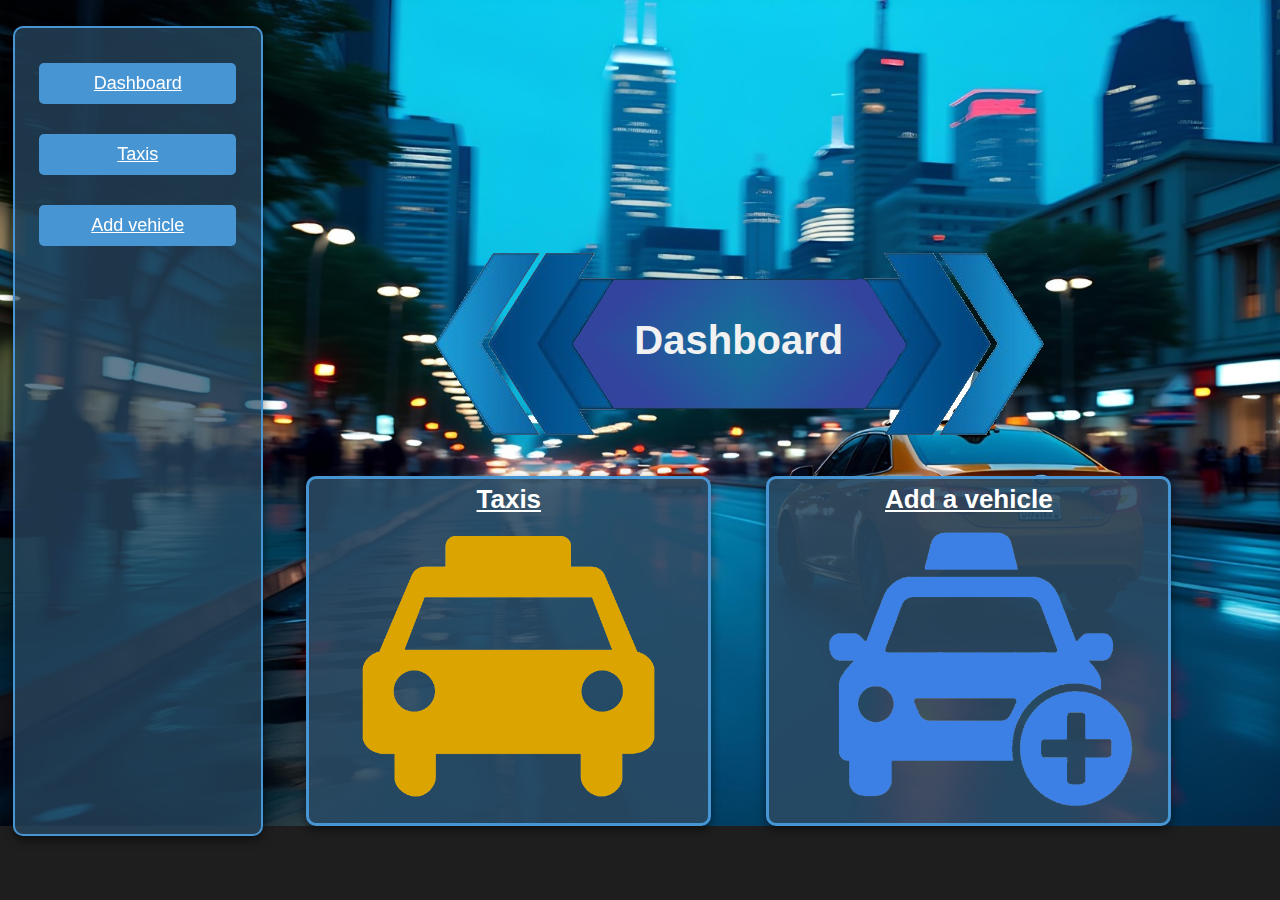
<file: index.html>
<!DOCTYPE html>
<html lang="en">
<head>
    <meta charset="UTF-8">
    <meta name="viewport" content="width=device-width, initial-scale=1.0">
    <title>Taxi Dashboard</title>
    <link rel="stylesheet" href="global-styles.css">
    <link rel="stylesheet" href="styles.css">
</head>
<body>

    <div id="sidebar-container"></div>

    <div id="main-content">
        <div id="welcome">
            Dashboard
        </div>

        <!-- Dashboard Cards -->
        <div class="card-container">
            <div class="card">
                    <a href="taxis.html">Taxis</a>
                <div class="card-icon">
                    <img src="Resources/taxi_icon.png">
                </div>
            </div>
            <div class="card card-add">
                    <a href="new-taxi.html">Add a vehicle</a>
                <div class="card-icon">
                    <img src="Resources/taxi_add_icon.png">
                </div>
            </div>
        </div>
    </div>
</body>
<script src="taxi.js"></script>
<script>
    document.querySelector(".card").addEventListener("click", () => {
        window.location.href = "taxis.html";
    })

    document.querySelector(".card-add").addEventListener("click", () => {
        window.location.href = "new-taxi.html";
    })
</script>
</html>
</file>
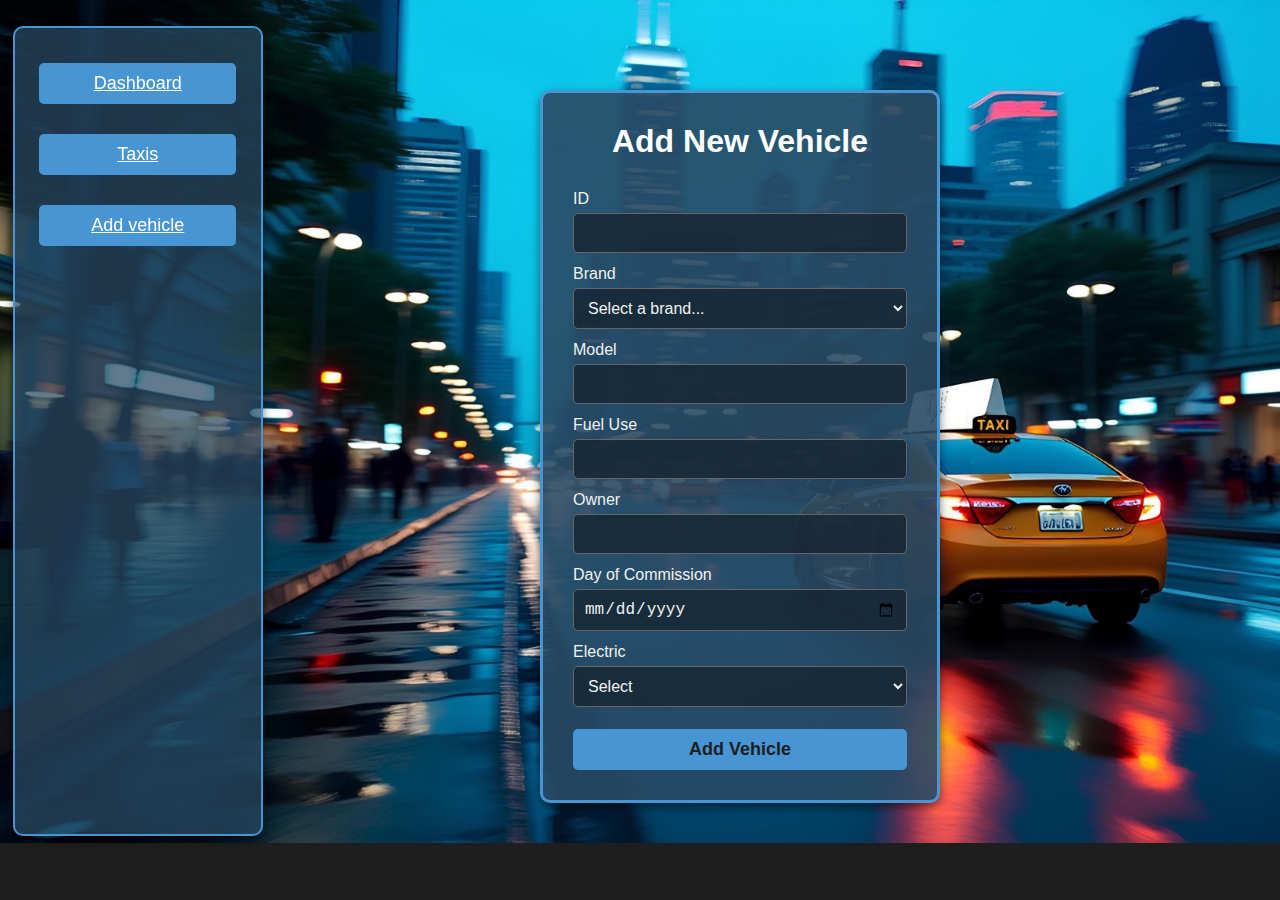
<file: new-taxi.html>
<!DOCTYPE html>
<html lang="en">

<head>
    <meta charset="UTF-8">
    <meta name="viewport" content="width=device-width, initial-scale=1.0">
    <title>Add Vehicle</title>
    <link rel="stylesheet" href="global-styles.css">
    <link rel="stylesheet" href="new-taxi.css">
</head>

<body>
    <div id="sidebar-container"></div>

    <div id="main-content">
        <div id="form-container">
            <h1>Add New Vehicle</h1>
            <form id="add-vehicle-form">
                <label for="id">ID</label>
                <input type="text" id="id" name="id" required>
                <label for="id" id="errId" class="errorMsg"></label>

                <label for="brand">Brand</label>
                <select id="brand" name="brand" aria-placeholder="Select a brand">
                    <option value="" disabled selected hidden>Select a brand...</option>
                    <option value="Toyota">Toyota</option>
                    <option value="Honda">Honda</option>
                    <option value="Ford">Ford</option>
                    <option value="Chevrolet">Chevrolet</option>
                    <option value="Nissan">Nissan</option>
                    <option value="BMW">BMW</option>
                    <option value="Mercedes-Benz">Mercedes-Benz</option>
                    <option value="Volkswagen">Volkswagen</option>
                    <option value="Audi">Audi</option>
                    <option value="Hyundai">Hyundai</option>
                    <option value="Kia">Kia</option>
                    <option value="Subaru">Subaru</option>
                    <option value="Lexus">Lexus</option>
                    <option value="Mazda">Mazda</option>
                    <option value="Tesla">Tesla</option>
                    <option value="Jeep">Jeep</option>
                    <option value="Porsche">Porsche</option>
                    <option value="Volvo">Volvo</option>
                    <option value="Jaguar">Jaguar</option>
                    <option value="Land Rover">Land Rover</option>
                    <option value="Mitsubishi">Mitsubishi</option>
                    <option value="Ferrari">Ferrari</option>
                    <option value="Lamborghini">Lamborghini</option>
                </select>
                <label id="errBrand" class="errorMsg"></label>

                <label for="model">Model</label>
                <input type="text" id="model" name="model" required>
                <label id="errModel" class="errorMsg"></label>

                <label for="fuelUse">Fuel Use</label>
                <input type="text" id="fuelUse" name="fuelUse" required>
                <label id="errFuelUse" class="errorMsg"></label>

                <label for="owner">Owner</label>
                <input type="text" id="owner" name="owner" required>
                <label id="errOwner" class="errorMsg"></label>

                <label for="dayOfCommission">Day of Commission</label>
                <input type="date" id="dayOfCommission" name="dayOfCommission" required>
                <label id="errDayOfComission" class="errorMsg"></label>

                <label for="electric">Electric</label>
                <select id="electric" name="electric" required>
                    <option value="" disabled selected hidden>Select</option>
                    <option value="Yes">Yes</option>
                    <option value="No">No</option>
                </select>
                <label id="errElectric" class="errorMsg"></label>

                <button type="button">Add Vehicle</button>
            </form>
        </div>
    </div>

</body>
<script src="taxi.js"></script>
<script>
    const btnAdd = document.querySelector("button");
    btnAdd.addEventListener('click', () => {
        resetErrors();

        carData = {
            id: document.querySelector("#id").value,
            brand: document.querySelector("#brand").value,
            model: document.querySelector("#model").value,
            fuelUse: document.querySelector("#fuelUse").value,
            owner: document.querySelector("#owner").value,
            dayOfCommission: document.querySelector("#dayOfCommission").value,
            electric: document.querySelector("#electric").value
        }

        if (validateCarData(carData)) {
            carData.electric = document.querySelector("#electric").value == "Yes" ? true : false
            fetch(serverApiUrl, {
                method: "POST",
                body: JSON.stringify(carData)
            })
                .then(response => {
                    if (!response.ok) {
                        throw new Error('Server responded with an error');
                    }
                    window.location.href = "taxis.html";
                }).catch(error => {
                    console.error('Fetch error:', error);
                    alert("Unexpected server error. Try again later");
                });
        }
    })

    function resetErrors() {
        document.querySelectorAll(".errorMsg").forEach((label, index) => {
            label.innerHTML = "";
        })
    }
</script>

</html>
</file>
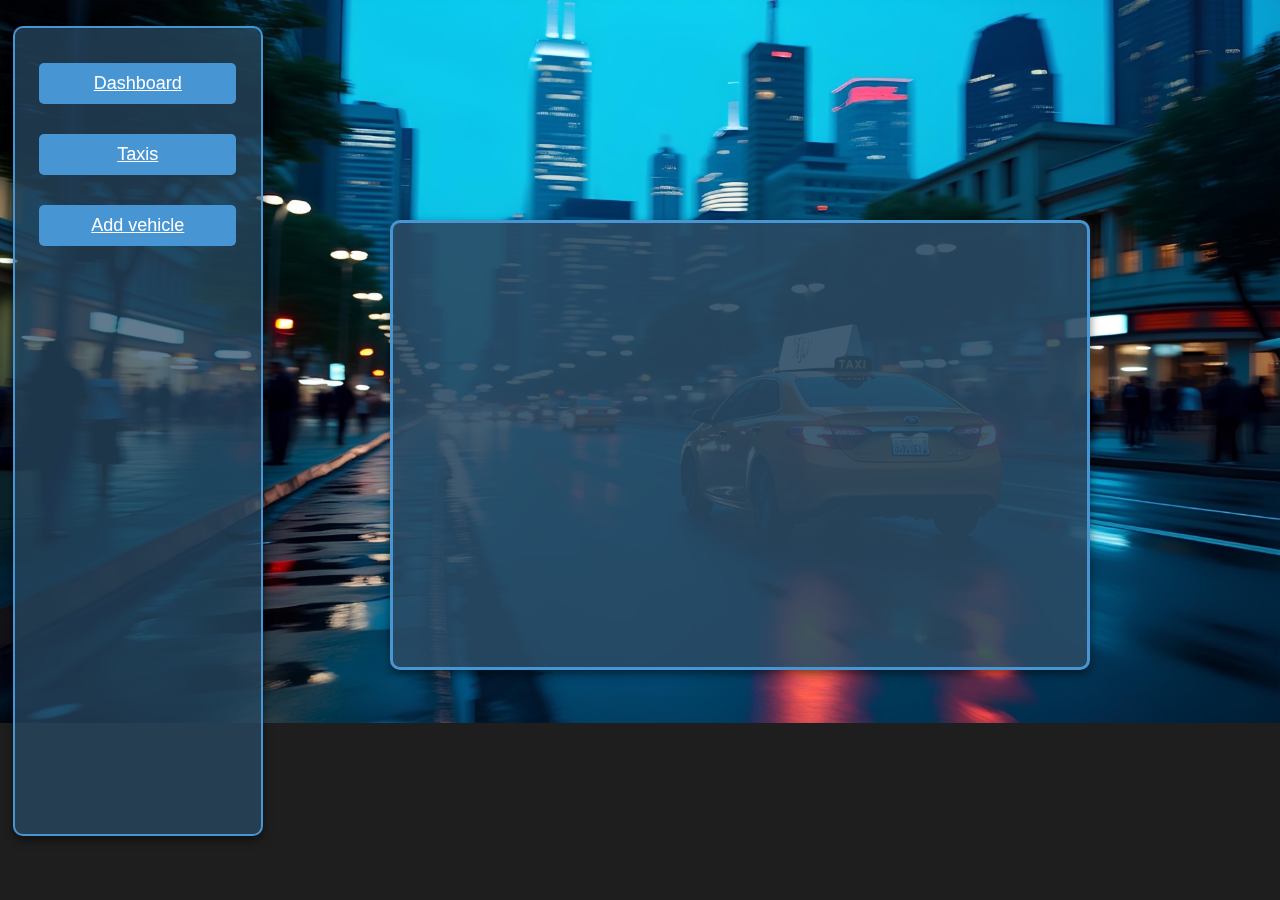
<file: taxi-info.html>
<!DOCTYPE html>
<html lang="en">

<head>
    <meta charset="UTF-8">
    <meta name="viewport" content="width=device-width, initial-scale=1.0">
    <title>Car Details</title>
    <link rel="stylesheet" href="global-styles.css">
    <link rel="stylesheet" href="taxi-info.css">
</head>

<body>
    <div id="sidebar-container"></div>

    <div id="main-content">
        <div id="card-container">
            <div class="car-card">
                <div id="result" class="car-card-content">

                </div>
            </div>
        </div>
    </div>
</body>
<script src="taxi.js"></script>
<script>
    fetch(serverApiUrl + "/" + new URLSearchParams(window.location.search).get("id"), {
        method: "GET"
    })
        .then(response => {
            if (!response.ok) {
                throw new Error('Server responded with an error');
            }
            return response.text();
        })
        .then(data => {

            data = JSON.parse(data);

            const card = document.querySelector("#result");
            card.innerHTML = `
        <p><strong>Id:</string> ${data.id}</p>
        <p><strong>Brand:</strong> ${data.brand}</p>
        <p><strong>Model:</strong> ${data.model}</p>
        <p><strong>Fuel Use:</strong> ${data.fuelUse}</p>
        <p><strong>Owner:</strong> ${data.owner}</p>
        <p><strong>Day of Commission:</strong> ${data.dayOfCommission}</p>
        `;
        card.innerHTML += data.electric ? "<p><strong>Electric:</strong> Yes</p>" : "<p><strong>Electric:</strong> No<p>";
        }).catch(error => {
            console.error('Fetch error:', error);
            alert("Unexpected server error. Try again later");
        });
</script>

</html>
</file>
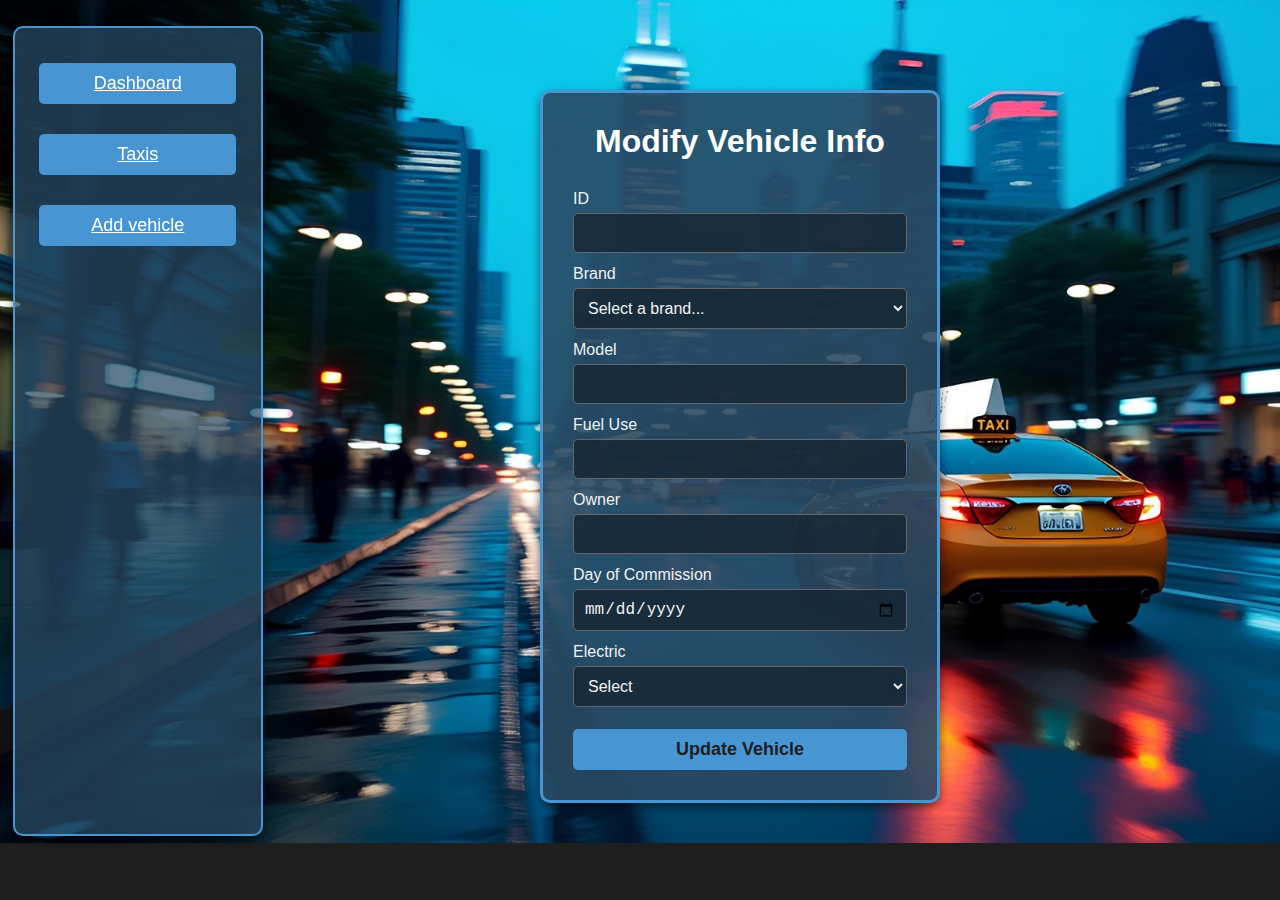
<file: taxi-modify.html>
<!DOCTYPE html>
<html lang="en">

<head>
    <meta charset="UTF-8">
    <meta name="viewport" content="width=device-width, initial-scale=1.0">
    <title>Modify Vehicle</title>
    <link rel="stylesheet" href="global-styles.css">
    <link rel="stylesheet" href="new-taxi.css">
</head>

<body>
    <div id="sidebar-container"></div>

    <div id="main-content">
        <div id="form-container">
            <h1>Modify Vehicle Info</h1>
            <form id="add-vehicle-form">
                <label for="id">ID</label>
                <input type="text" id="id" name="id" required>
                <label for="id" id="errId" class="errorMsg"></label>

                <label for="brand">Brand</label>
                <select id="brand" name="brand" aria-placeholder="Select a brand">
                    <option value="" disabled selected hidden>Select a brand...</option>
                    <option value="Toyota">Toyota</option>
                    <option value="Honda">Honda</option>
                    <option value="Ford">Ford</option>
                    <option value="Chevrolet">Chevrolet</option>
                    <option value="Nissan">Nissan</option>
                    <option value="BMW">BMW</option>
                    <option value="Mercedes-Benz">Mercedes-Benz</option>
                    <option value="Volkswagen">Volkswagen</option>
                    <option value="Audi">Audi</option>
                    <option value="Hyundai">Hyundai</option>
                    <option value="Kia">Kia</option>
                    <option value="Subaru">Subaru</option>
                    <option value="Lexus">Lexus</option>
                    <option value="Mazda">Mazda</option>
                    <option value="Tesla">Tesla</option>
                    <option value="Jeep">Jeep</option>
                    <option value="Porsche">Porsche</option>
                    <option value="Volvo">Volvo</option>
                    <option value="Jaguar">Jaguar</option>
                    <option value="Land Rover">Land Rover</option>
                    <option value="Mitsubishi">Mitsubishi</option>
                    <option value="Ferrari">Ferrari</option>
                    <option value="Lamborghini">Lamborghini</option>
                </select>
                <label id="errBrand" class="errorMsg"></label>

                <label for="model">Model</label>
                <input type="text" id="model" name="model" required>
                <label id="errModel" class="errorMsg"></label>

                <label for="fuelUse">Fuel Use</label>
                <input type="text" id="fuelUse" name="fuelUse" required>
                <label id="errFuelUse" class="errorMsg"></label>

                <label for="owner">Owner</label>
                <input type="text" id="owner" name="owner" required>
                <label id="errOwner" class="errorMsg"></label>

                <label for="dayOfCommission">Day of Commission</label>
                <input type="date" id="dayOfCommission" name="dayOfCommission" required>
                <label id="errDayOfComission" class="errorMsg"></label>

                <label for="electric">Electric</label>
                <select id="electric" name="electric" required>
                    <option value="" disabled selected hidden>Select</option>
                    <option value="Yes">Yes</option>
                    <option value="No">No</option>
                </select>
                <label id="errElectric" class="errorMsg"></label>

                <button type="button">Update Vehicle</button>
            </form>
        </div>
    </div>

</body>
<script src="taxi.js"></script>
<script>
    loadInitialTaxiData();
    const btnAdd = document.querySelector("button");
    btnAdd.addEventListener('click', () => {
        resetErrors();

        carData = {
            id: document.querySelector("#id").value,
            brand: document.querySelector("#brand").value,
            model: document.querySelector("#model").value,
            fuelUse: document.querySelector("#fuelUse").value,
            owner: document.querySelector("#owner").value,
            dayOfCommission: document.querySelector("#dayOfCommission").value,
            electric: document.querySelector("#electric").value
        }

        if (validateCarData(carData)) {
            carData.electric = document.querySelector("#electric").value == "Yes" ? true : false
            fetch(serverApiUrl, {
            method: "PUT",
            body: JSON.stringify(carData)
            })
            .then(response => {
                if (!response.ok) {
                    throw new Error('Server responded with an error');
                }
                window.location.href = "taxis.html";
            }).catch(error => {
                console.error('Fetch error:', error);
                alert("Unexpected server error. Try again later");
            });;
        }
    })

    function resetErrors() {
        document.querySelectorAll(".errorMsg").forEach((label, index) => {
            label.innerHTML = "";
        })
    }

    function loadInitialTaxiData() {
        fetch(serverApiUrl + "/" + new URLSearchParams(window.location.search).get("id"), {
        method: "GET"
    })
        .then(response => response.text())
        .then(data => {
            data = JSON.parse(data);

            document.querySelector("#id").value = data.id;
            document.querySelector("#brand").value = data.brand;
            document.querySelector("#model").value = data.model;
            document.querySelector("#fuelUse").value = data.fuelUse;
            document.querySelector("#owner").value = data.owner;
            document.querySelector("#dayOfCommission").value = data.dayOfCommission;
            document.querySelector("#electric").value = data.electric ? "Yes" : "No";
        })
    }
</script>

</html>
</file>
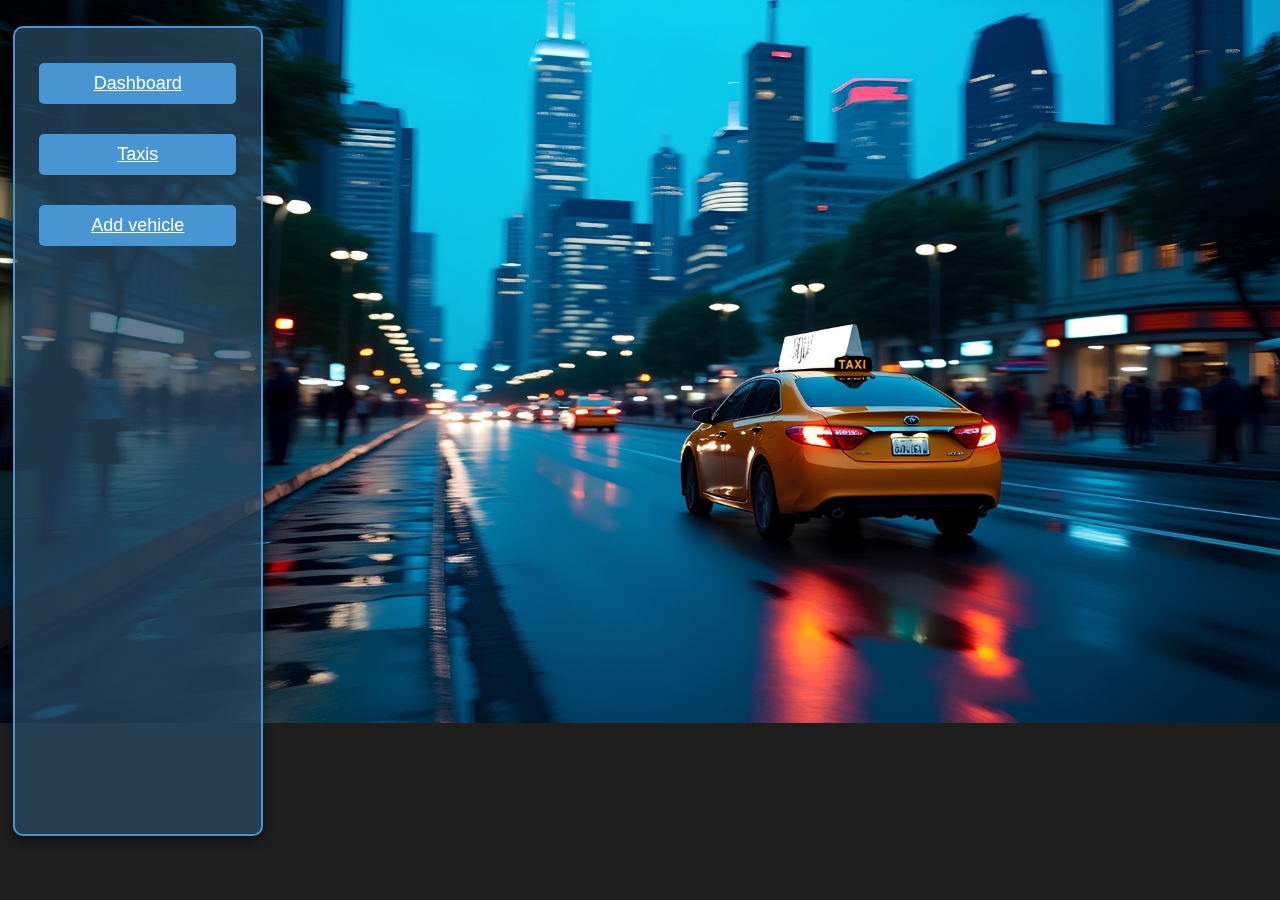
<file: taxis.html>
<!DOCTYPE html>
<html lang="en">

<head>
    <meta charset="UTF-8">
    <meta name="viewport" content="width=device-width, initial-scale=1.0">
    <title>Taxis</title>
    <link rel="stylesheet" href="global-styles.css">
    <link rel="stylesheet" href="taxis.css">
</head>

<body>
    <div id="sidebar-container"></div>

    <div id="main-content">
        <div id="results">
            <!-- Taxi cards will be inserted here dynamically -->
        </div>
    </div>

    <script src="taxi.js"></script>
    <script>
        fetch(serverApiUrl, {
            method: "GET"
        })
            .then(response => {
                if (!response.ok) {
                    throw new Error('Server responded with an error');
                }
                return response.text();
            })
            .then(data => {
                data = JSON.parse(data);
                const taxisContainer = document.querySelector("#results");

                data.forEach(taxi => {
                    const card = document.createElement('div');
                    card.classList.add('taxi-card');

                    card.innerHTML = `
                        <div class="taxi-card-content">
                            <p><strong>Model:</strong> ${taxi.model}</p>
                            <p><strong>Owner:</strong> ${taxi.owner}</p>
                            <p><strong>Electric:</strong> ${taxi.electric ? "Yes" : "No"}</p>
                            </div>
                            <div class="taxi-card-buttons">
                                <button class="delete-btn" data-taxi-id="${taxi.id}">✖</button>
                                <button class="edit-btn" data-taxi-id="${taxi.id}">✎</button>
                            </div>
                        </div>`;
                    card.addEventListener('click', () => {
                        window.location.href = `taxi-info.html?id=${taxi.id}`;
                    })
                    taxisContainer.appendChild(card);

                    document.querySelectorAll(".delete-btn").forEach(btn => {
                        btn.addEventListener('click', () => {
                            event.stopPropagation()
                            fetch(serverApiUrl + "/" + btn.dataset.taxiId, {
                                method: "DELETE"
                            })
                                .then(response => {
                                    if (response.ok) {
                                        btn.parentElement.parentElement.remove();
                                    } else {
                                        throw new Error('Server responded with an error');
                                    }
                                }).catch(error => {
                                    console.error('Fetch error:', error);
                                    alert("Unexpected server error. Try again later");
                                });
                        })
                    })

                    document.querySelectorAll(".edit-btn").forEach(btn => {
                        btn.addEventListener('click', () => {
                            event.stopPropagation();
                            window.location.href = `taxi-modify.html?id=${btn.dataset.taxiId}`;
                        })
                    })
                });

            }).catch(error => {
                console.error('Fetch error:', error);
                alert("Unexpected server error. Try again later");
            });
    </script>
</body>

</html>
</file>
<file: styles.css>
#main-content {
    margin-left: 150px;
    margin-top: 200px;
    width: 92%;
    display: flex;
    flex-direction: column;
    align-items: center;
}

#welcome {
    height: 186px;
    width: 612px;
    line-height: 450%;
    background-image: url("Resources/title_background.png");
    background-size: cover;
    font-size: 40px;
    font-weight: bold;
    text-align: center;
    margin-top: 50px;
    animation: fadeIn 1.5s ease-out;
}

/*Dashboard animation*/
@keyframes fadeIn {
    0% {
        opacity: 0;
        transform: translateY(-20px);
    }
    100% {
        opacity: 1;
        transform: translateY(0);
    }
}

.card-container {
    display: flex;
    justify-content: space-around;
    gap: 20px;
    margin-top: 40px;
    width: 80%;
    max-width: 900px;
}

.card {
    background-color: #294963e5;
    border-radius: 10px;
    width: 45%;
    height: 350px;
    box-shadow: 0px 4px 10px rgba(0, 0, 0, 0.5);
    transition: transform 0.3s ease;
    border: 3px solid #4895d4;
    text-align: center;
}

.card:hover {
    transform: translateY(-10px);
    cursor: pointer;
}

.card h3 {
    font-size: 24px;
    margin-bottom: 10px;
}

.card a {
    color: #ffffff;
    font-weight: bold;
    font-size: 26px;
    line-height: 40px;
}

.card-icon img {
    width: 100%;
    margin-top: -13%;
    background-size: cover;
}
</file>
<file: new-taxi.css>
#main-content {
    margin-left: 100px;
    margin-top: 50px;
    padding: 40px;
    width: 100%;
    display: flex;
    justify-content: center;
    align-items: start;
}

#form-container {
    background-color: #294963e5;
    padding: 30px;
    border-radius: 10px;
    width: 400px;
    box-shadow: 0px 4px 10px rgba(0, 0, 0, 0.5);
    border: 3px solid #4895d4;
}

#form-container h1 {
    text-align: center;
    margin-bottom: 20px;
    color: #ffffff;
}

#add-vehicle-form {
    display: flex;
    flex-direction: column;
}

label {
    margin-top: 10px;
    font-size: 16px;
}

#add-vehicle-form input,
#add-vehicle-form select {
    margin-top: 5px;
    padding: 10px;
    background-color: #162735da;
    border: 1px solid #666;
    border-radius: 5px;
    color: #f1f1f1;
    font-size: 16px;
}

#add-vehicle-form button {
    margin-top: 20px;
    padding: 10px;
    background-color: #4895d4;
    border: none;
    border-radius: 5px;
    font-size: 18px;
    color: #1e1e1e;
    font-weight: bold;
    cursor: pointer;
    transition: background-color 0.3s;
}

#add-vehicle-form button:hover {
    background-color: #ffcc00;
}

.errorMsg {
    color: red;
    margin-top: 2px;
    font-size: 12px;
}
</file>
<file: taxi-info.css>
#main-content {
    margin-left: 100px;
    margin-top: 200px;
    padding: 20px;
    width: 100%;
    display: flex;
    flex-direction: column;
}

#card-container {
    display: flex;
    justify-content: center;
}

.car-card {
    background-color: #294963e5;
    border-radius: 10px;
    padding: 20px;
    width: 700px;
    height: 450px;
    box-shadow: 0px 4px 10px rgba(0, 0, 0, 0.5);
    border: 3px solid #4895d4;
    display: flex;
    flex-direction: column;
    justify-content: space-evenly;
    text-align: left;
}

.car-card-content p {
    font-size: 22px;
    padding: 10px;
}
</file>
<file: taxis.css>
#main-content {
    margin-left: 300px;
    padding: 20px;
}

#results {
    display: flex;
    flex-direction: column;
    gap: 20px;
    width: 70%;
    margin-top: 40px;
}

.taxi-card {
    background-color: #162735da;
    border-radius: 10px;
    padding: 15px;
    width: 100%;
    height: 100px;
    box-shadow: 0px 4px 10px rgba(0, 0, 0, 0.5);
    transition: transform 0.3s ease;
    text-align: left;
    overflow: hidden;
    border: 3px solid #4895d4;
}

.taxi-card:hover {
    transform: translateY(-6px);
}

.taxi-card-content p {
    font-size: 16px;
    margin-bottom: 5px;
}

.taxi-card-buttons {
    display: none;
    position: absolute;
    top: 50%;
    right: 10px;
    transform: translateY(-50%);
    flex-direction: column;
    gap: 10px;
}

.taxi-card:hover .taxi-card-buttons {
    display: flex;
}

button {
    background-color: #4895d4;
    color: #1e1e1e;
    border: none;
    padding: 8px 12px;
    border-radius: 5px;
    cursor: pointer;
}

button:hover {
    background-color: #e5a500;
}

.delete-btn:hover {
    background-color: red;
    color: white;
}
</file>
<file: global-styles.css>
/* General reset */
* {
    margin: 0;
    padding: 0;
    box-sizing: border-box;
}

/* Body styling */
body {
    font-family: Arial, sans-serif;
    background-color: #1e1e1e;
    color: #f1f1f1;
    display: flex;
    flex-direction: column;
    background-image: url('Resources/taxi2up\ \(Large\).jpg');
    background-repeat: no-repeat;
    background-size: cover;
}

/* Sidebar styling */
#sidebar {
    width: 250px;
    margin-top: 2%;
    margin-left: 1%;
    background-color: #294963bb;
    padding-top: 20px;
    position: fixed;
    height: 90%;
    display: flex;
    flex-direction: column;
    align-items: center;
    border: 2px solid #4895d4;
    border-radius: 10px;
    box-shadow: 0px 4px 10px rgba(0, 0, 0, 0.5);
}

#sidebar a {
    color: #ffffff;
    margin: 15px;
    padding: 10px;
    font-size: 18px;
    width: 80%;
    text-align: center;
    background-color: #4895d4;
    border-radius: 5px;
    transition: background-color 0.3s ease;
}

#sidebar a:hover {
    background-color: #ffcc00;
    color: #1e1e1e;
}
</file>
